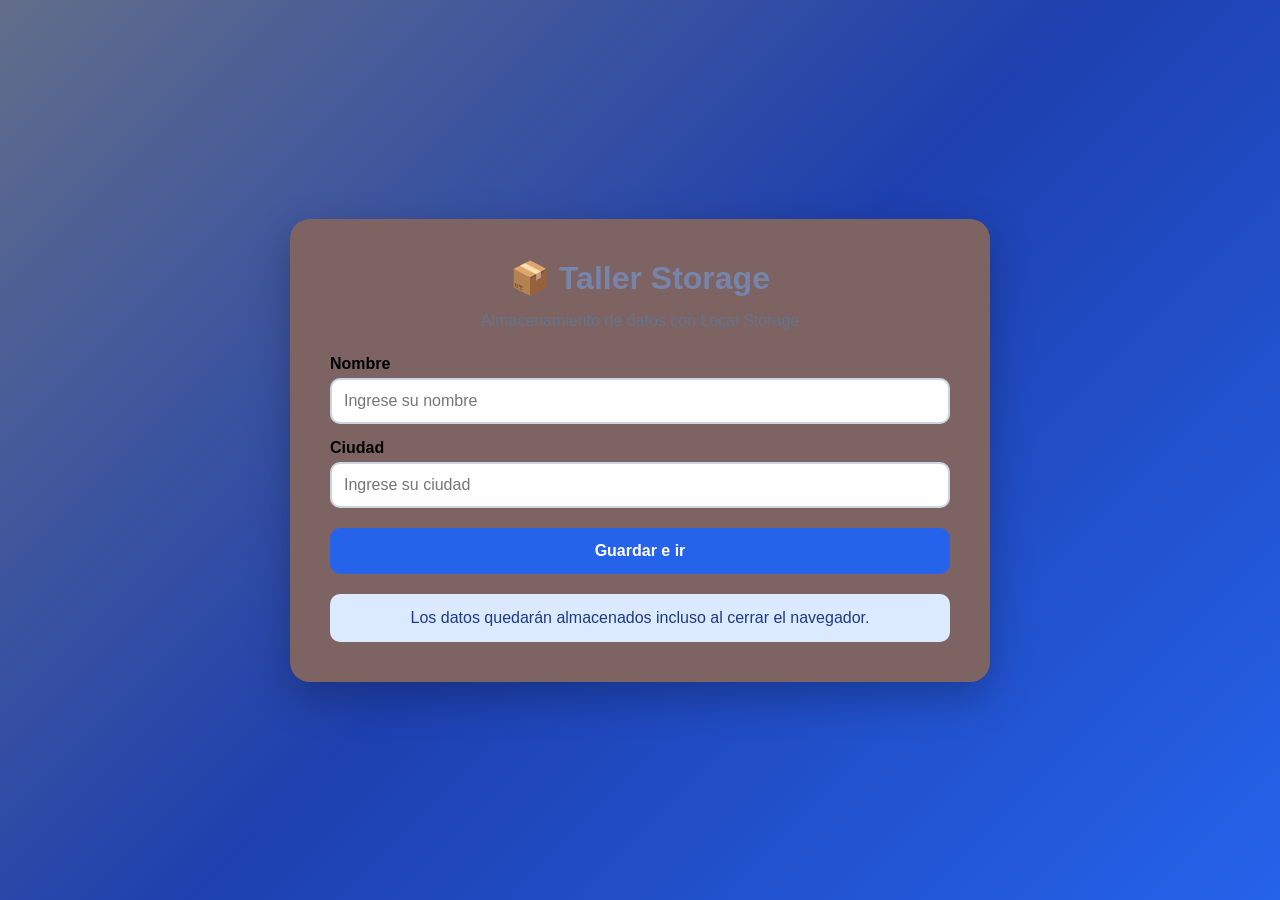
<file: index.html>
<!DOCTYPE html>
<html lang="es">

<head>
    <meta charset="UTF-8">
    <meta name="viewport" content="width=device-width, initial-scale=1.0">
    <title>Taller Storage</title>
    <link rel="stylesheet" href="styles.css">
    <script src="taller1.js"></script>

</head>

<body>

    <div class="contenedor">

        <h1>📦 Taller Storage</h1>

        <p class="subtitulo">
            Almacenamiento de datos con Local Storage
        </p>

        <label for="nombre">Nombre</label>
        <input type="text" id="nombre" placeholder="Ingrese su nombre">

        <label for="ciudad">Ciudad</label>
        <input type="text" id="ciudad" placeholder="Ingrese su ciudad">

        <button onclick="guardar()">
            Guardar e ir
        </button>

        <div class="mensaje">
            Los datos quedarán almacenados incluso al cerrar el navegador.
        </div>

        

    </div>

    

</body>

</html>
</file>
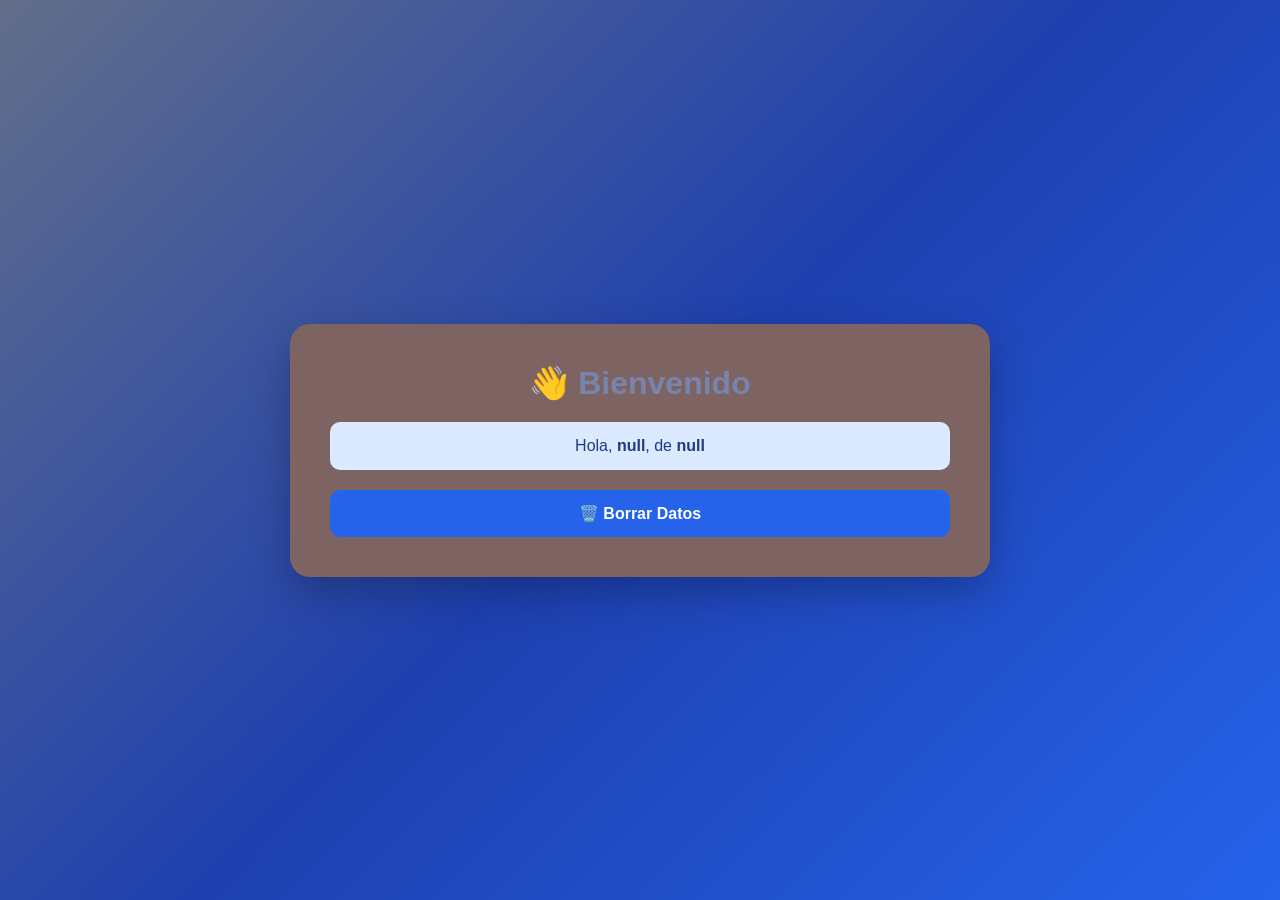
<file: taller2.html>
<!DOCTYPE html>
<html lang="es">

<head>
    <meta charset="UTF-8">
    <meta name="viewport" content="width=device-width, initial-scale=1.0">
    <title>Página 2</title>
    <link rel="stylesheet" href="styles.css"> 
    <script src="taller2.js"></script>
</head>


<body>

    <div class="contenedor">

        <h1>👋 Bienvenido</h1>

        <div id="saludo" class="mensaje"></div>

        <button onclick="borrarDatos()">
            🗑️ Borrar Datos
        </button>

    </div>

    

</body>

</html>
</file>
<file: styles.css>
*{
    margin:0;
    padding:0;
    box-sizing:border-box;
}

body{
    font-family:'Segoe UI',sans-serif;
    background:linear-gradient(135deg,#626e8a,#1e40af,#2563eb);
    min-height:100vh;
    display:flex;
    justify-content:center;
    align-items:center;
    padding:20px;
}

.contenedor{
    width:100%;
    max-width:700px;
    background:rgb(126, 99, 99);
    padding:40px;
    border-radius:20px;
    box-shadow:0 15px 40px rgba(0,0,0,.25);
}

h1{
    text-align:center;
    color:#7785ac;
    margin-bottom:15px;
}

.subtitulo{
    text-align:center;
    color:#64748b;
    margin-bottom:25px;
}

label{
    display:block;
    margin-top:15px;
    margin-bottom:5px;
    font-weight:bold;
}

input{
    width:100%;
    padding:12px;
    border:2px solid #cbd5e1;
    border-radius:10px;
    font-size:16px;
}

input:focus{
    outline:none;
    border-color:#2563eb;
}

button{
    width:100%;
    margin-top:20px;
    padding:14px;
    background:#2563eb;
    color:white;
    border:none;
    border-radius:10px;
    font-size:16px;
    font-weight:bold;
    cursor:pointer;
    transition:0.3s;
}

button:hover{
    background:#1d4ed8;
    transform:translateY(-2px);
}

.mensaje{
    margin-top:20px;
    background:#dbeafe;
    color:#1e3a8a;
    padding:15px;
    border-radius:10px;
    text-align:center;
}
</file>
